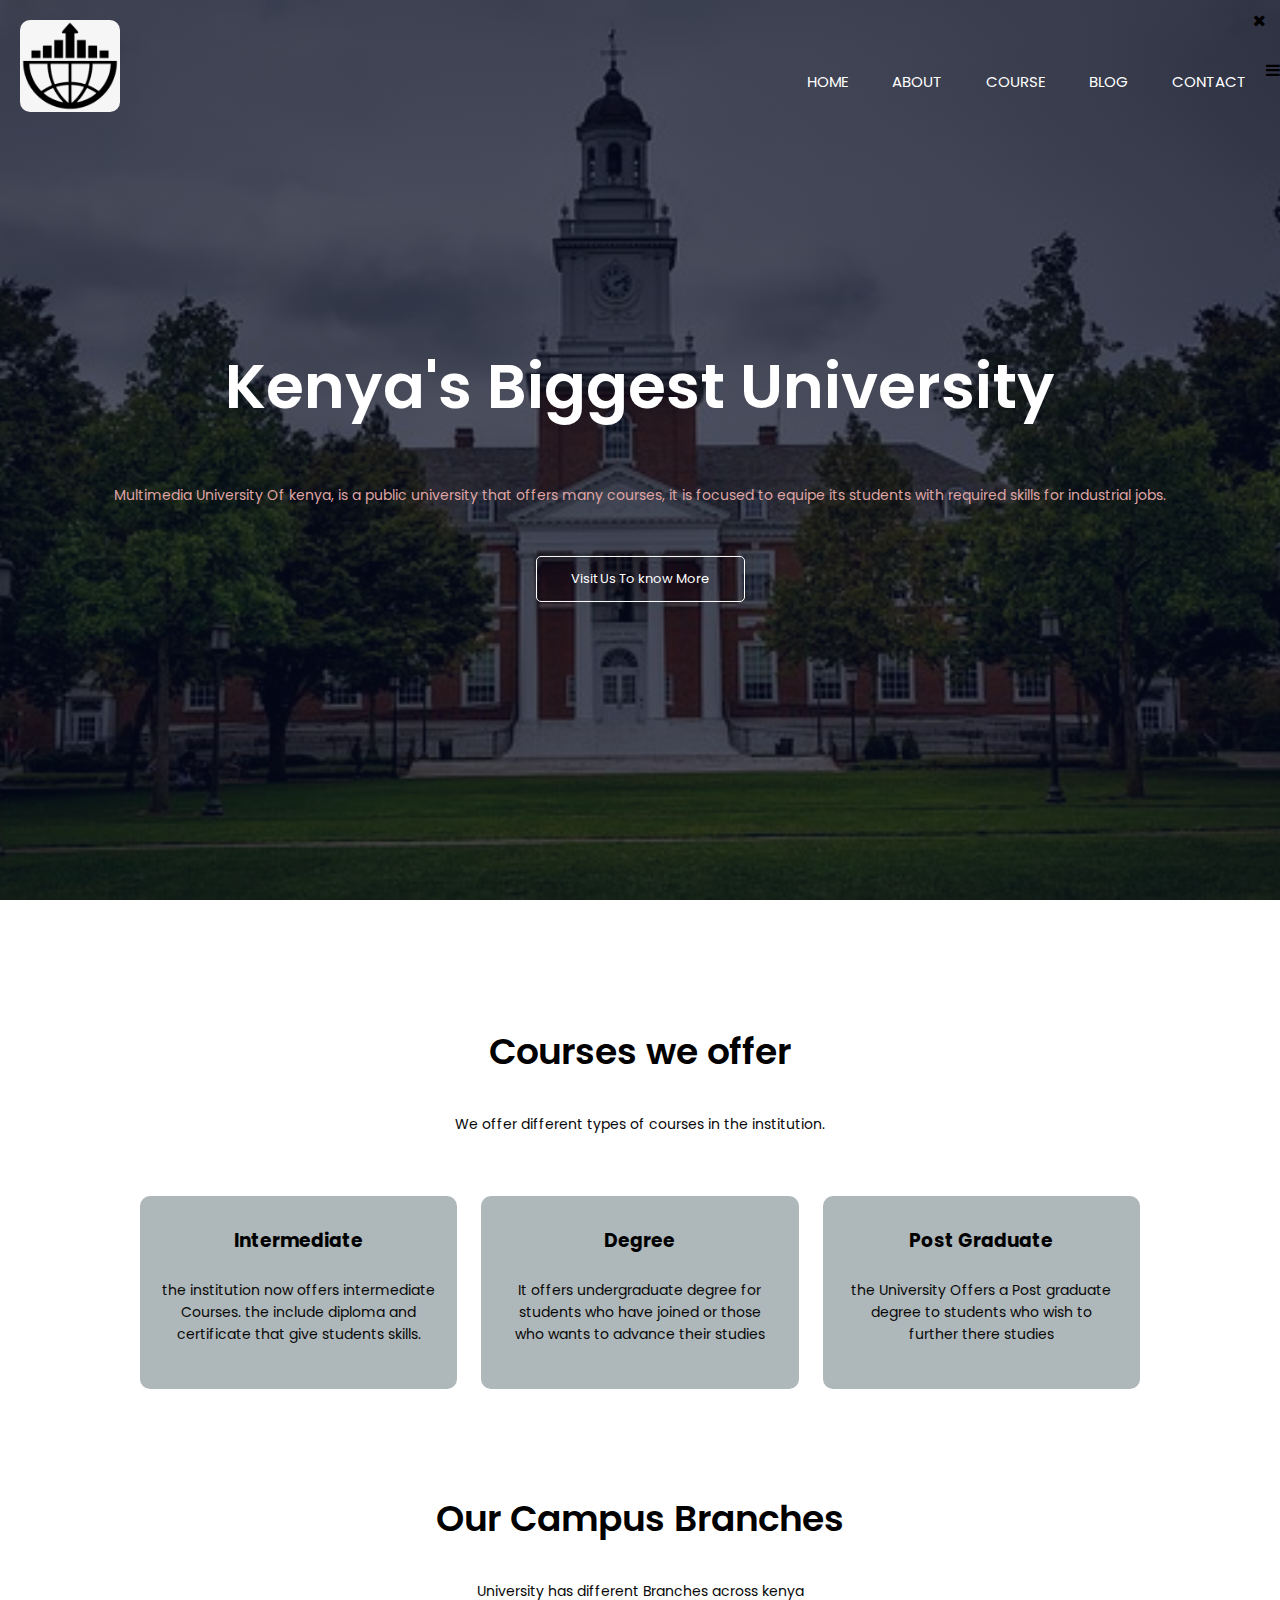
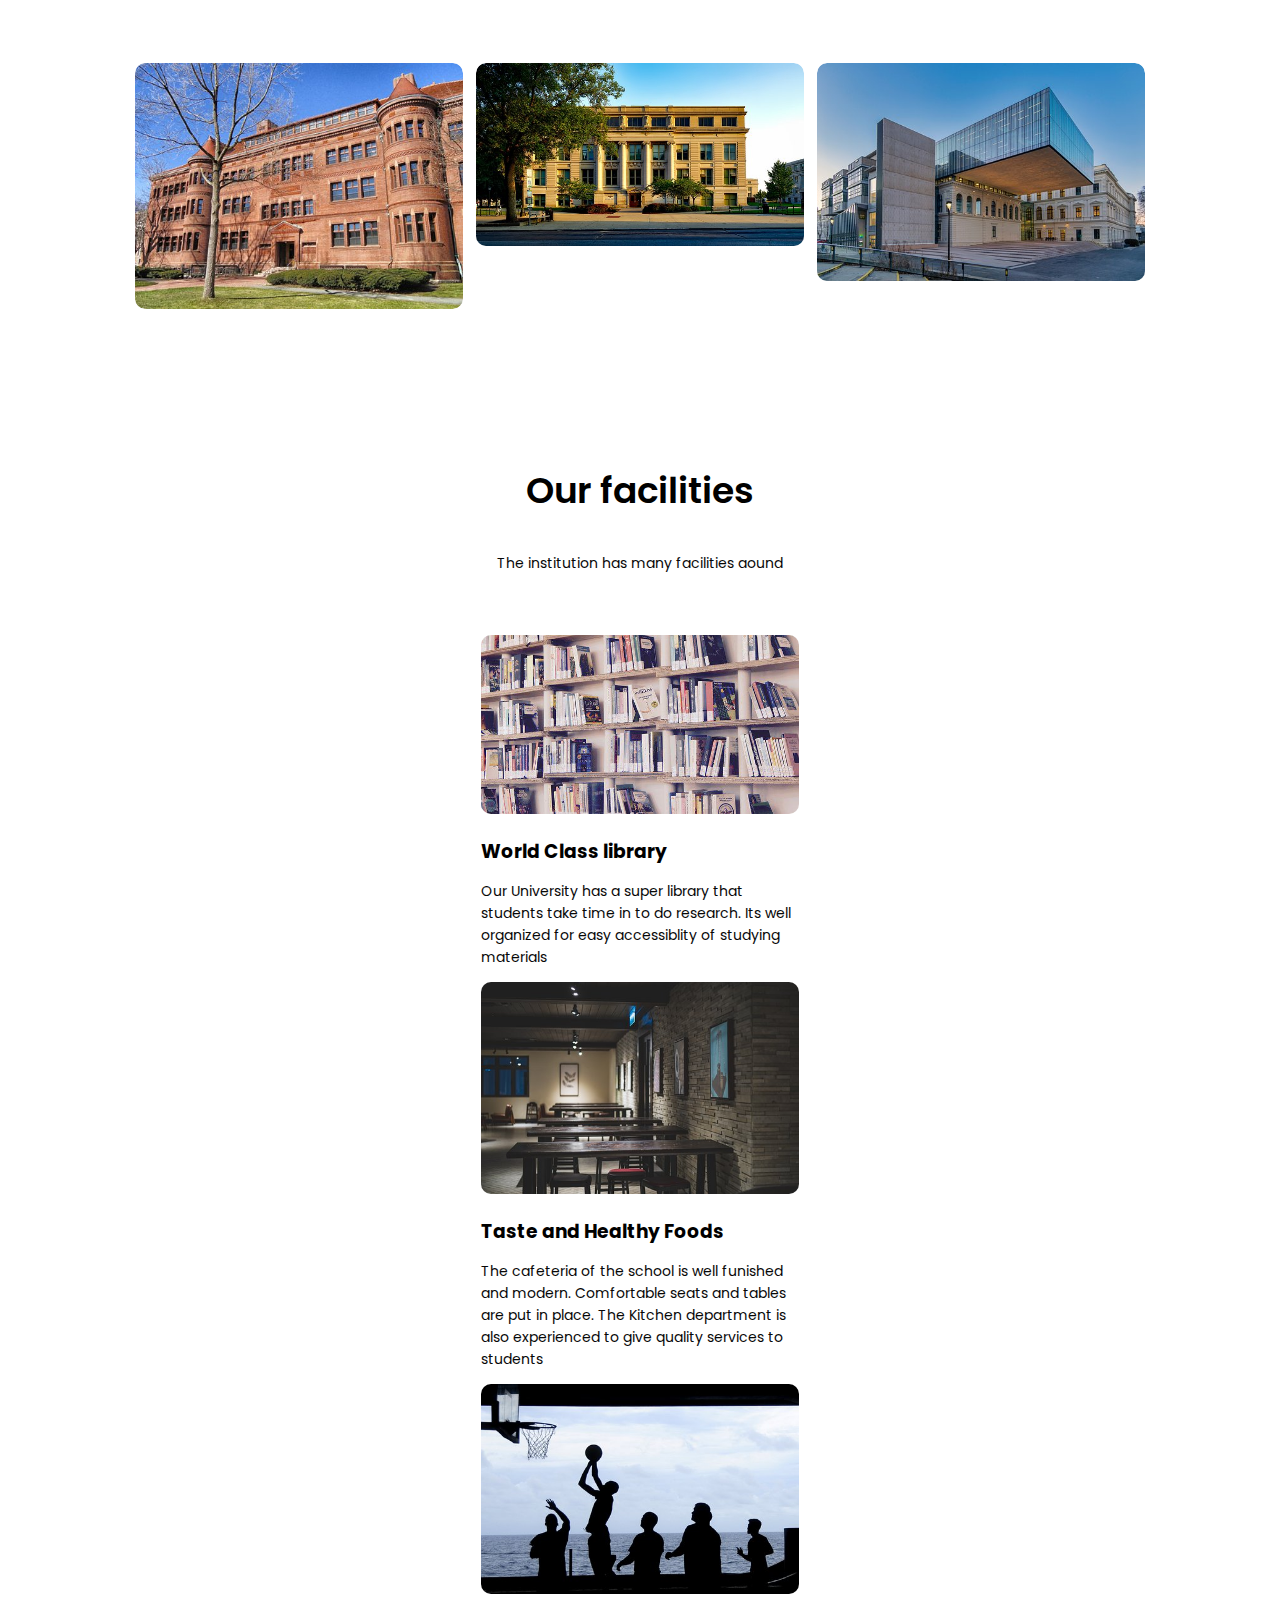
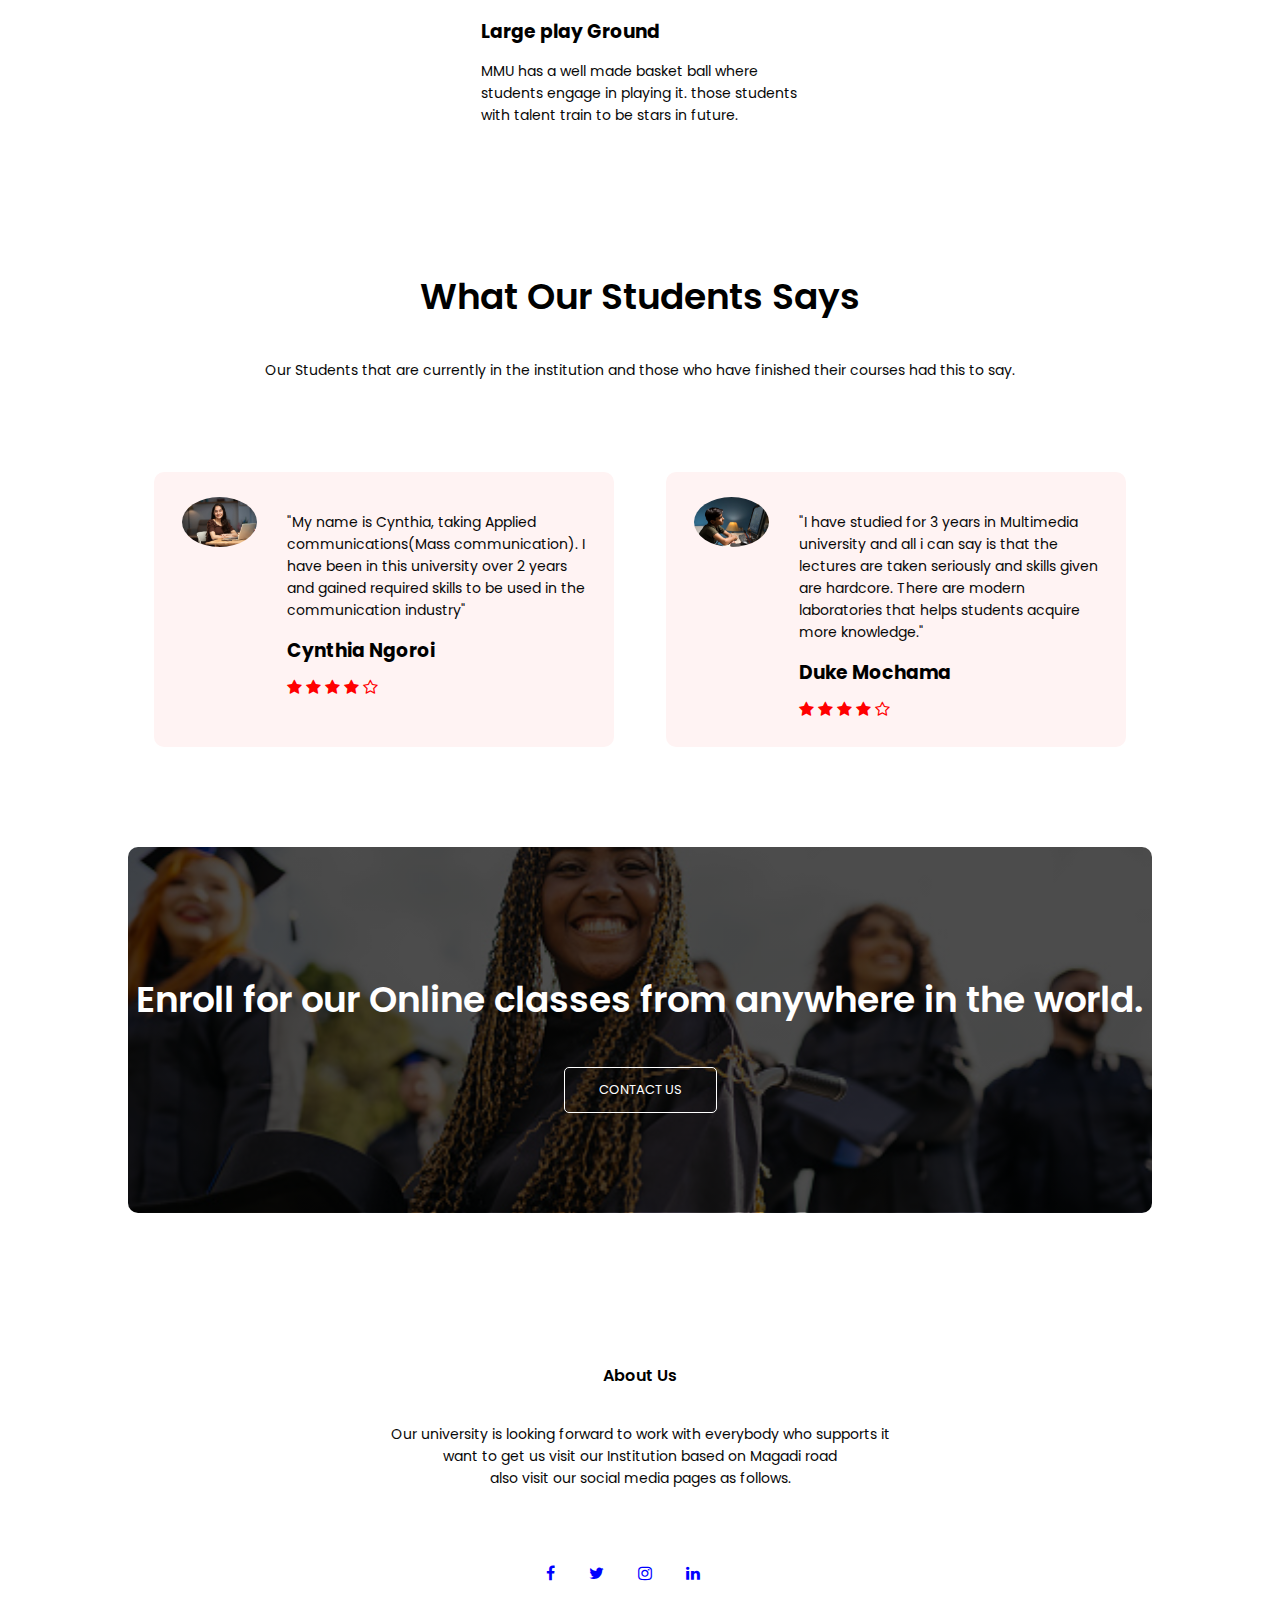
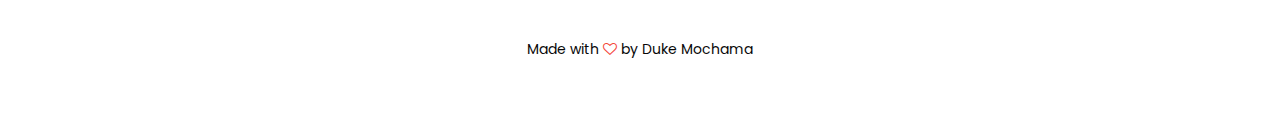
<file: index.html>
<!DOCTYPE html>
<html lang="en">
<head>
    <meta charset="UTF-8">
    <meta http-equiv="X-UA-Compatible" content="IE=edge">
    <meta name="viewport" content="width=device-width, initial-scale=1.0">
    <title>University</title>
    <link rel="stylesheet" href="https://cdnjs.cloudflare.com/ajax/libs/font-awesome/4.7.0/css/font-awesome.min.css">
    <link rel="stylesheet" href="style.css">
    <link rel="preconnect" href="https://fonts.googleapis.com">
<link rel="preconnect" href="https://fonts.gstatic.com" crossorigin>
<link href="https://fonts.googleapis.com/css2?family=Poppins:wght@200;300;400;600;700&display=swap" rel="stylesheet">
</head>
<body>
    
    <section class="header">
        <nav>
            <a href="index.html" ><img src="logo1.png"></a>
            <div class="nav-links" id="navLinks">
                <i class="fa fa-times" onclick="hideMenu()" ></i>

                <ul>
                    <li><a href="">HOME</a></li>
                    <li><a href="">ABOUT</a></li>
                    <li><a href="">COURSE</a></li>
                    <li><a href="">BLOG</a></li>
                    <li><a href="">CONTACT</a></li>
                </ul>
            </div>
            <i class="fa fa-bars" onclick="showMenu()"></i>
        </nav>

<div class="text-box">
    <h1>Kenya's Biggest University</h1>
    <p>Multimedia University Of kenya, is a public university that offers many courses, it is focused to equipe its students with required skills for industrial jobs.</p>
    <a href="" class="hero-btn" >Visit Us To know More</a>
</div>
    </section>

<!--course-->
<section class="course">
    <h1>Courses we offer</h1>
    <p>We offer different types of courses in the institution.</p>
    <div class="row">
        <div class="course-col">
            <h3>Intermediate</h3>
            <p>the institution now offers intermediate Courses. the include diploma and certificate that give students skills.</p>
        </div>
        <div class="course-col">
            <h3>Degree</h3>
            <p>It offers undergraduate degree for students who have joined or those who wants to advance their studies</p>
        </div>
        <div class="course-col">
            <h3>Post Graduate</h3>
            <p>the University Offers a Post graduate degree to students who wish to further there studies</p>
        </div>
    </div>

</section>

<!--campus-->
<section class="campus">
    <h1>Our Campus Branches</h1>
    <p>University has different Branches across kenya</p>
    <div class="row">
        <div class="campus-col">
            <img src="Rongai.jpg">
            <div class="layer">
                <h3>RONGAI</h3>
            </div>
        </div>

        <div class="campus-col">
            <img src="Karen.jpg">
            <div class="layer">
                <h3>KISII</h3>
            </div>
        </div>

        <div class="campus-col">
            <img src="london.jpg">
            <div class="layer">
                <h3>BUNGOMA</h3>
            </div>
      </div>
    </div>
</section>
<!--Facilities-->
<section class="facilities">
    <h1>Our facilities</h1>
    <p>The institution has many facilities aound</p>
    <div class="row">
       <div class="facilities-col">
            <div>
                <img src="library.jpg" alt="">
                <h3>World Class library</h3>
                <P>Our University has a super library that students take time in to do research. Its well organized for easy accessiblity of studying materials</P>
            </div>

            <div>
            <img src="Cafeteria.jpg" alt="">
            <h3>Taste and Healthy Foods</h3>
                <P>The cafeteria of the school is well funished and modern. Comfortable seats and tables are put in place. The Kitchen department is also experienced to give quality services to students</P>
            </div>

            <div>
                <img src="basketball.jpg" alt="">
                <h3>Large play Ground</h3>
                    <P>MMU has a well made basket ball where students engage in playing it. those students with talent train to be stars in future.</P>
            </div>
        </div>
    </div>

</section>
<!--Testimonials-->
<section class="testimonials">
    <h1>What Our Students Says</h1>
    <p>Our Students that are currently in the institution and those who have finished their courses had this to say.</p>
    <div class="row">
        <div class="testimonials-col">
            <img src="User1.jpg" alt="">
            <div>
                  <p>"My name is Cynthia, taking Applied communications(Mass communication).
                     I have been in this university over 2 years and gained required skills
                     to be used in the communication industry"
                
            </p>
                    <h3>Cynthia Ngoroi</h3>
                    <i class="fa fa-star"></i>
                    <i class="fa fa-star"></i>
                    <i class="fa fa-star"></i>
                    <i class="fa fa-star"></i>
                    <i class="fa fa-star-o"></i>
            </div>
        </div>
        <div class="testimonials-col">
               <img src="user2.jpg" alt="">
            <div>
                  <p>"I have studied for 3 years in Multimedia university and all i can say is 
                    that the lectures are taken seriously and skills given are hardcore.
                    There are modern laboratories that helps students acquire more knowledge."
                    
            </p>
                 <h3>Duke Mochama</h3>
                 <i class="fa fa-star"></i>
                    <i class="fa fa-star"></i>
                    <i class="fa fa-star"></i>
                    <i class="fa fa-star"></i>
                    <i class="fa fa-star-o"></i>
            </div>
        </div>
    </div>
</section>
<!--Call to Action-->
<section class="cta">
    <h1>Enroll for our Online classes from anywhere in the world.</h1>
    <a href="" class="hero-btn">CONTACT US</a>
</section>

<!---Footer-->
<section class="footer">
    <h4 >About Us</h4>
    <p>Our university is looking forward to work with everybody who supports it
        <br>want to get us visit our Institution based on Magadi road 
       <br> also visit our social media pages as follows.
    </p>
    <div class="icons">
        <i class="fa fa-facebook"></i>
        <i class="fa fa-twitter"></i>
        <i class="fa fa-instagram"></i>
        <i class="fa fa-linkedin"></i>
        <i class="fa fa-tiktok"></i>
                   
                   
    </div>
    <p>Made with <i class="fa fa-heart-o"></i> by Duke Mochama
    </p>

</section>






    
    <script>
        var navLinks = document.getElementById("navLinks");

        function showMenu(){
            navLinks.style.right = "0";
        }
        function hideMenu(){
            navLinks.style.right = "-200px";
        }
    </script>
</body>
</html>
</file>
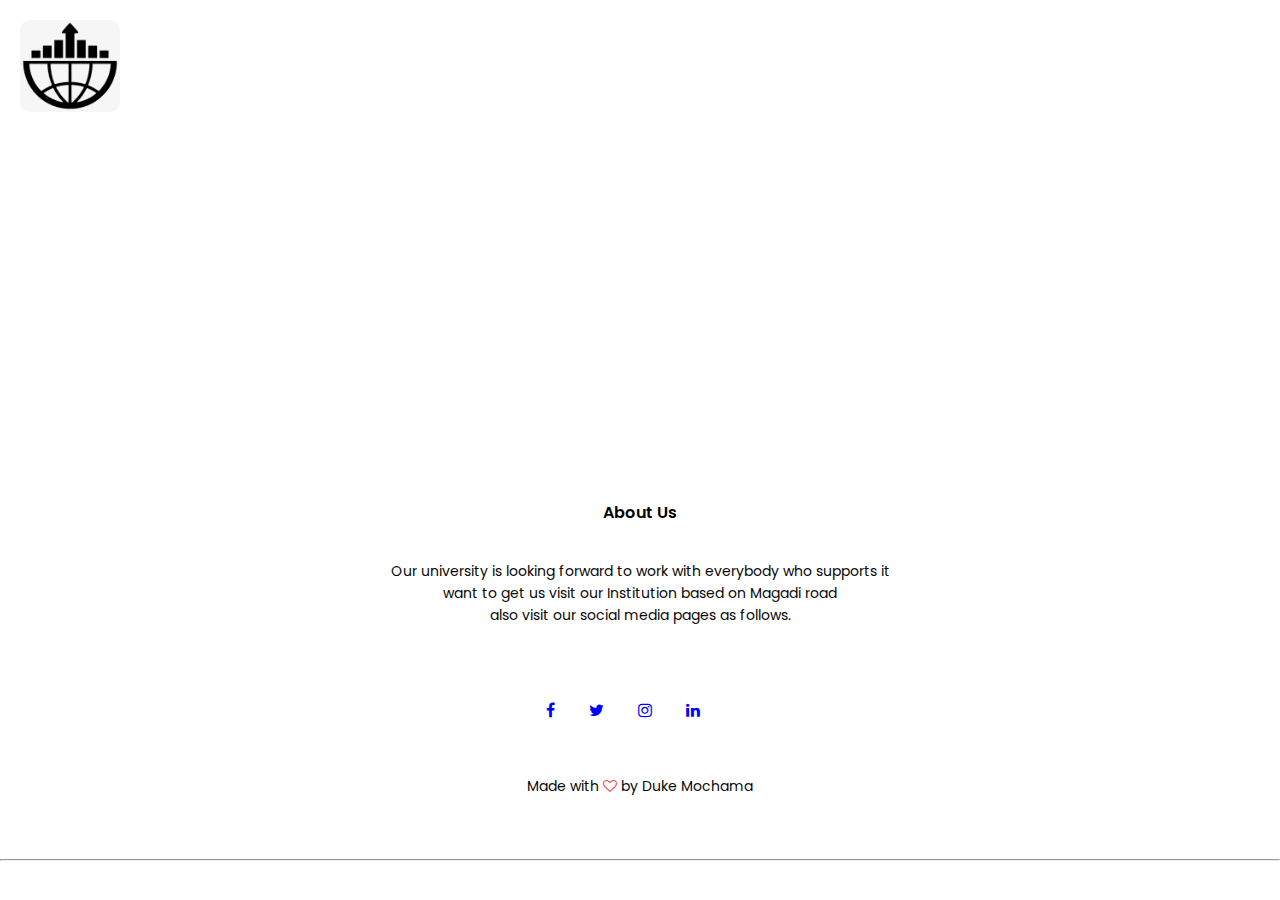
<file: about.html>
<!DOCTYPE html>
<html lang="en">
<head>
    <meta charset="UTF-8">
    <meta http-equiv="X-UA-Compatible" content="IE=edge">
    <meta name="viewport" content="width=device-width, initial-scale=1.0">
    <title>University</title>
    <link rel="stylesheet" href="https://cdnjs.cloudflare.com/ajax/libs/font-awesome/4.7.0/css/font-awesome.min.css">
    <link rel="stylesheet" href="style.css">
    <link rel="preconnect" href="https://fonts.googleapis.com">
<link rel="preconnect" href="https://fonts.gstatic.com" crossorigin>
<link href="https://fonts.googleapis.com/css2?family=Poppins:wght@200;300;400;600;700&display=swap" rel="stylesheet">
</head>
<body>
    
    <section class="sub">
        <nav>
            <a href="index.html" ><img src="logo1.png"></a>
            <div class="nav-links" id="navLinks">
                <i class="fa fa-times" onclick="hideMenu()" ></i>

                <ul>
                    <li><a href="">HOME</a></li>
                    <li><a href="">ABOUT</a></li>
                    <li><a href="">COURSE</a></li>
                    <li><a href="">BLOG</a></li>
                    <li><a href="">CONTACT</a></li>
                </ul>
            </div>
            <i class="fa fa-bars" onclick="showMenu()"></i>
        </nav>
        <h1>About Us</h1>
    </section>


<!---Footer-->
<section class="footer">
    <h4 >About Us</h4>
    <p>Our university is looking forward to work with everybody who supports it
        <br>want to get us visit our Institution based on Magadi road 
       <br> also visit our social media pages as follows.
    </p>
    <div class="icons">
        <i class="fa fa-facebook"></i>
        <i class="fa fa-twitter"></i>
        <i class="fa fa-instagram"></i>
        <i class="fa fa-linkedin"></i>
        <i class="fa fa-tiktok"></i>
                   
                   
    </div>
    <p>Made with <i class="fa fa-heart-o"></i> by Duke Mochama
    </p>

</section>
<hr>





    
    <script>
        var navLinks = document.getElementById("navLinks");

        function showMenu(){
            navLinks.style.right = "0";
        }
        function hideMenu(){
            navLinks.style.right = "-200px";
        }
    </script>
</body>
</html>
</file>
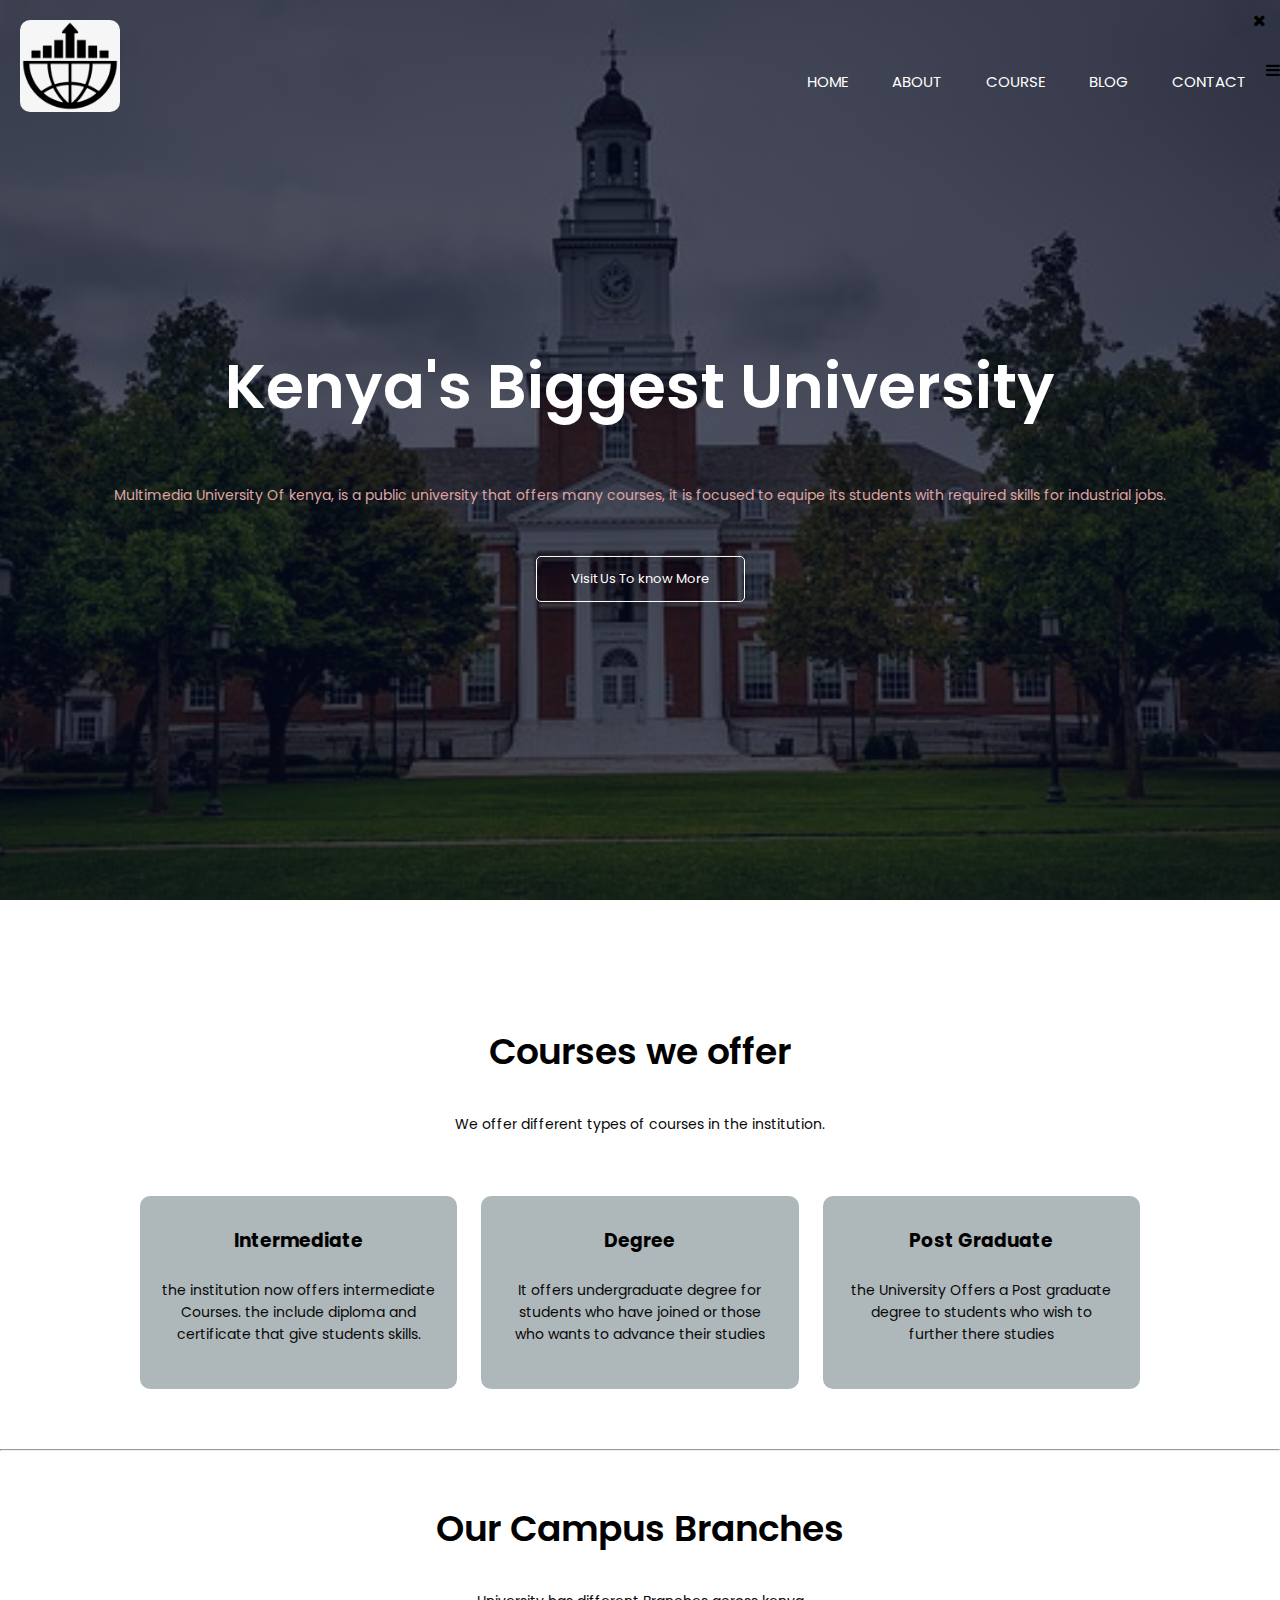
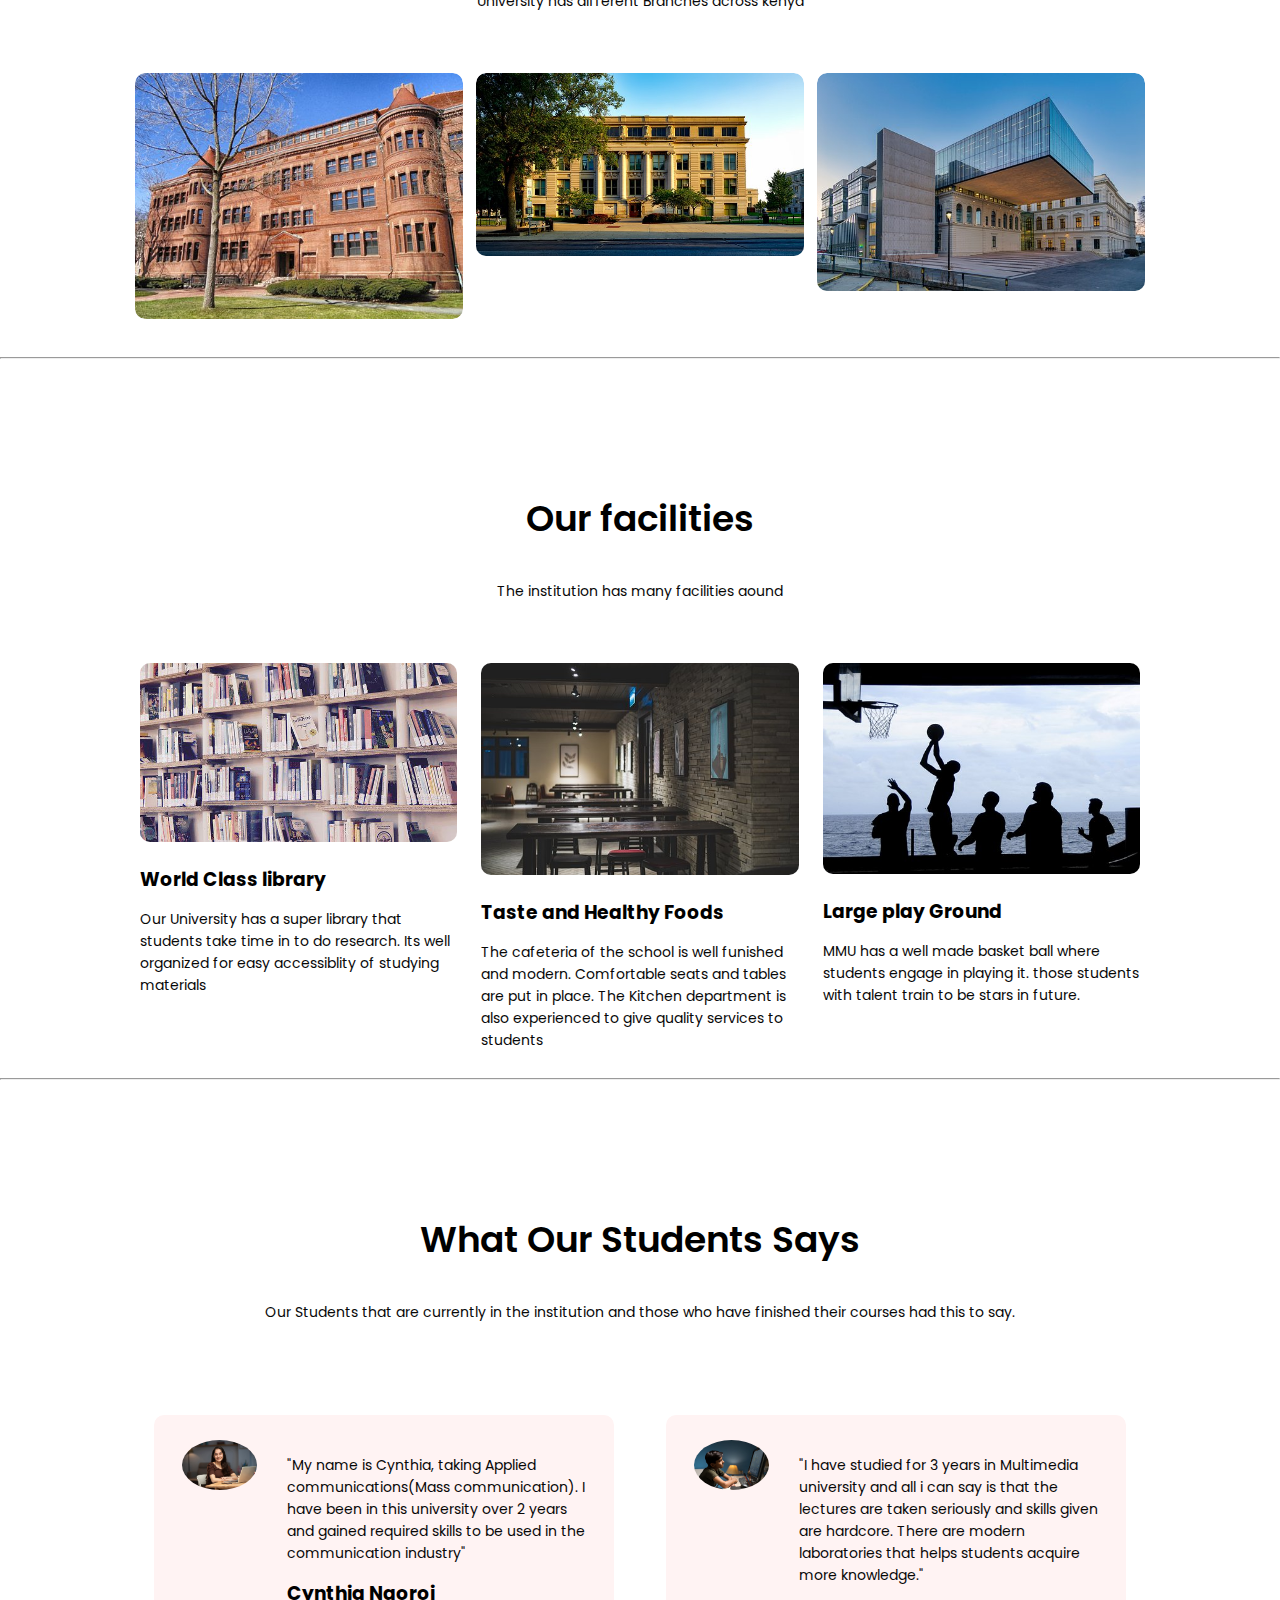
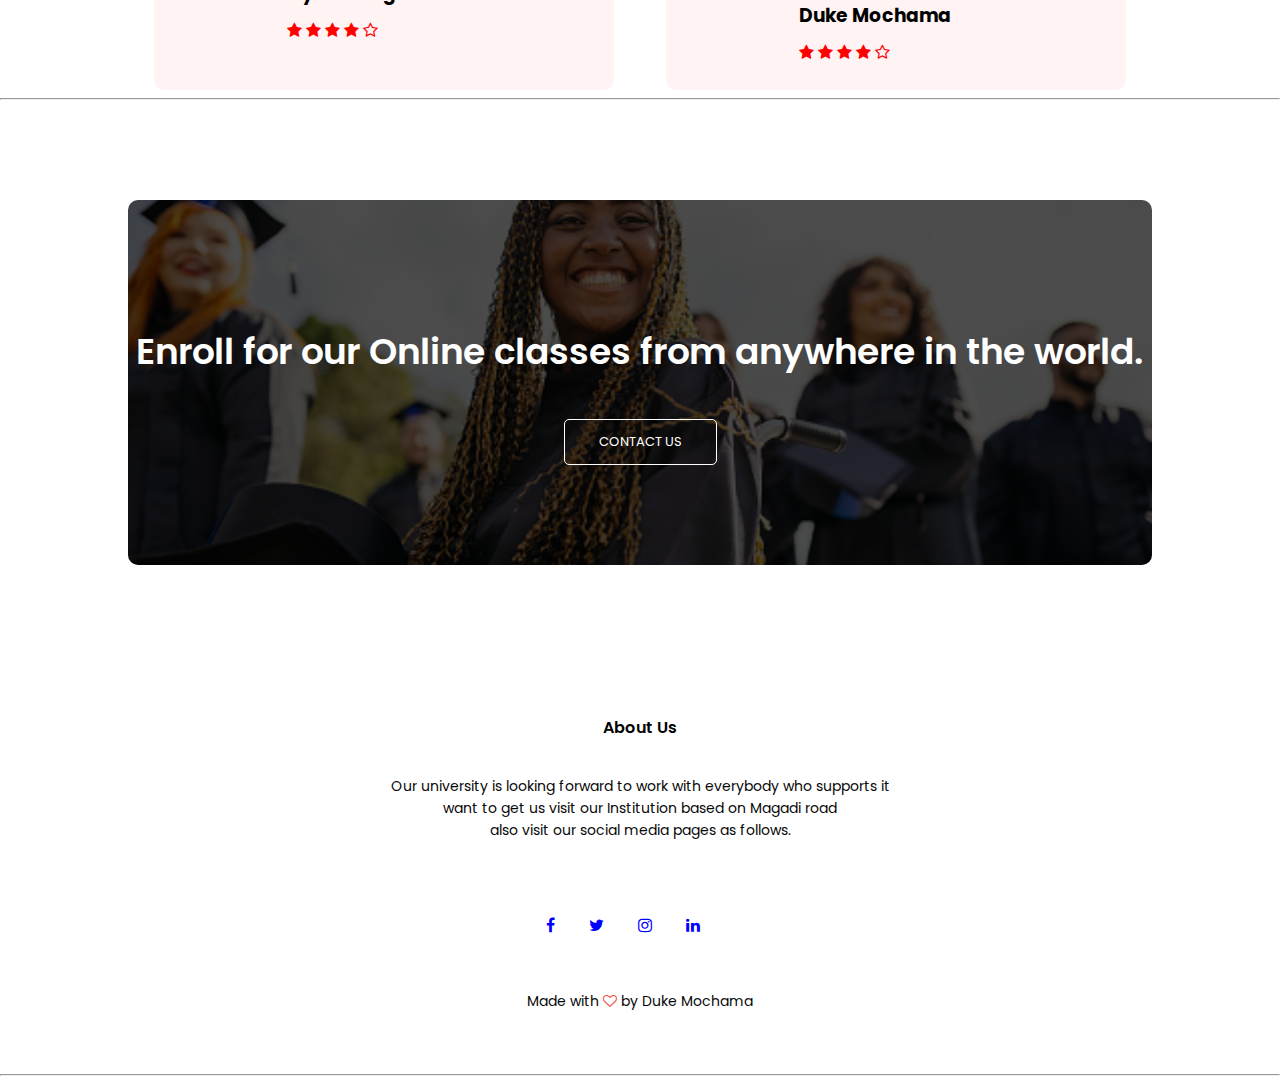
<file: uni.html>
<!DOCTYPE html>
<html lang="en">
<head>
    <meta charset="UTF-8">
    <meta http-equiv="X-UA-Compatible" content="IE=edge">
    <meta name="viewport" content="width=device-width, initial-scale=1.0">
    <title>University</title>
    <link rel="stylesheet" href="https://cdnjs.cloudflare.com/ajax/libs/font-awesome/4.7.0/css/font-awesome.min.css">
    <link rel="stylesheet" href="style.css">
    <link rel="preconnect" href="https://fonts.googleapis.com">
<link rel="preconnect" href="https://fonts.gstatic.com" crossorigin>
<link href="https://fonts.googleapis.com/css2?family=Poppins:wght@200;300;400;600;700&display=swap" rel="stylesheet">
</head>
<body>
    
    <section class="header">
        <nav>
            <a href="index.html" ><img src="logo1.png"></a>
            <div class="nav-links" id="navLinks">
                <i class="fa fa-times" onclick="hideMenu()" ></i>

                <ul>
                    <li><a href="">HOME</a></li>
                    <li><a href="">ABOUT</a></li>
                    <li><a href="">COURSE</a></li>
                    <li><a href="">BLOG</a></li>
                    <li><a href="">CONTACT</a></li>
                </ul>
            </div>
            <i class="fa fa-bars" onclick="showMenu()"></i>
        </nav>

<div class="text-box">
    <h1>Kenya's Biggest University</h1>
    <p>Multimedia University Of kenya, is a public university that offers many courses, it is focused to equipe its students with required skills for industrial jobs.</p>
    <a href="" class="hero-btn" >Visit Us To know More</a>
</div>
    </section>

<!--course-->
<section class="course">
    <h1>Courses we offer</h1>
    <p>We offer different types of courses in the institution.</p>
    <div class="row">
        <div class="course-col">
            <h3>Intermediate</h3>
            <p>the institution now offers intermediate Courses. the include diploma and certificate that give students skills.</p>
        </div>
        <div class="course-col">
            <h3>Degree</h3>
            <p>It offers undergraduate degree for students who have joined or those who wants to advance their studies</p>
        </div>
        <div class="course-col">
            <h3>Post Graduate</h3>
            <p>the University Offers a Post graduate degree to students who wish to further there studies</p>
        </div>
    </div>

</section>
<hr>
<!--campus-->
<section class="campus">
    <h1>Our Campus Branches</h1>
    <p>University has different Branches across kenya</p>
    <div class="row">
        <div class="campus-col">
            <img src="Rongai.jpg">
            <div class="layer">
                <h3>RONGAI</h3>
            </div>
        </div>

        <div class="campus-col">
            <img src="Karen.jpg">
            <div class="layer">
                <h3>KISII</h3>
            </div>
        </div>

        <div class="campus-col">
            <img src="london.jpg">
            <div class="layer">
                <h3>BUNGOMA</h3>
            </div>
      </div>
    </div>
</section>
<hr>

<!--Facilities-->
<section class="facilities">
    <h1>Our facilities</h1>
    <p>The institution has many facilities aound</p>
    <div class="row">
       <div class="facilities-col">
            <div>
                <img src="library.jpg" alt="">
                <h3>World Class library</h3>
                <P>Our University has a super library that students take time in to do research. Its well organized for easy accessiblity of studying materials</P>
            </div>
            </div>

                <div class="facilities-col" >
                    <div>
            <img src="Cafeteria.jpg" alt="">
            <h3>Taste and Healthy Foods</h3>
                <P>The cafeteria of the school is well funished and modern. Comfortable seats and tables are put in place. The Kitchen department is also experienced to give quality services to students</P>
            </div>
            </div>

            <div  class="facilities-col">
                <div>
                <img src="basketball.jpg" alt="">
                <h3>Large play Ground</h3>
                    <P>MMU has a well made basket ball where students engage in playing it. those students with talent train to be stars in future.</P>
            </div>
            </div>

        </div>
    </div>
</section>
<hr>


<!--Testimonials-->
<section class="testimonials">
    <h1>What Our Students Says</h1>
    <p>Our Students that are currently in the institution and those who have finished their courses had this to say.</p>
    <div class="row">
        <div class="testimonials-col">
            <img src="User1.jpg" alt="">
            <div>
                  <p>"My name is Cynthia, taking Applied communications(Mass communication).
                     I have been in this university over 2 years and gained required skills
                     to be used in the communication industry"
                
            </p>
                    <h3>Cynthia Ngoroi</h3>
                    <i class="fa fa-star"></i>
                    <i class="fa fa-star"></i>
                    <i class="fa fa-star"></i>
                    <i class="fa fa-star"></i>
                    <i class="fa fa-star-o"></i>
            </div>
        </div>
        <div class="testimonials-col">
               <img src="user2.jpg" alt="">
            <div>
                  <p>"I have studied for 3 years in Multimedia university and all i can say is 
                    that the lectures are taken seriously and skills given are hardcore.
                    There are modern laboratories that helps students acquire more knowledge."
                    
            </p>
                 <h3>Duke Mochama</h3>
                 <i class="fa fa-star"></i>
                    <i class="fa fa-star"></i>
                    <i class="fa fa-star"></i>
                    <i class="fa fa-star"></i>
                    <i class="fa fa-star-o"></i>
            </div>
        </div>
    </div>
</section>

<hr>
<!--Call to Action-->
<section class="cta">
    <h1>Enroll for our Online classes from anywhere in the world.</h1>
    <a href="" class="hero-btn">CONTACT US</a>
</section>



<!---Footer-->
<section class="footer">
    <h4 >About Us</h4>
    <p>Our university is looking forward to work with everybody who supports it
        <br>want to get us visit our Institution based on Magadi road 
       <br> also visit our social media pages as follows.
    </p>
    <div class="icons">
        <i class="fa fa-facebook"></i>
        <i class="fa fa-twitter"></i>
        <i class="fa fa-instagram"></i>
        <i class="fa fa-linkedin"></i>
        <i class="fa fa-tiktok"></i>
                   
                   
    </div>
    <p>Made with <i class="fa fa-heart-o"></i> by Duke Mochama
    </p>

</section>
<hr>





    
    <script>
        var navLinks = document.getElementById("navLinks");

        function showMenu(){
            navLinks.style.right = "0";
        }
        function hideMenu(){
            navLinks.style.right = "-200px";
        }
    </script>
</body>
</html>
</file>
<file: style.css>
body{
    margin: 0;
    padding: 0;
    box-sizing: border-box;
    font-family: 'Poppins', sans-serif;
}
.header{
    min-height: 100vh;
    width: 100%;
    background-image: linear-gradient(rgba(4,9,30,0.7),rgba(4,9,30,0.7)),url(Background\ image2.jpg);
    background-position: center;
    background-size: cover;
    position: relative;
}
nav{
    display: flex;
    padding: 2%,10%;
    justify-content: space-between;
    align-items: center ;
}
nav img{
    width: 100px;
    margin: 20px ;
    border-radius: 10px;
}
.nav-links{
    flex: 1;
    text-align:right;
}
.nav-links ul li{
list-style: none;
display: inline-block;
padding: 20px;
position: relative;
}
.nav-links ul li a{
    color: #fff;
    text-decoration: none;
    font-size: 15px; 
}
.nav-links ul li::after{
    content: '';
    width: 0;
    height: 2px;
    background: #fff;
    display: block;
    margin: auto;
    transition: 0.5s;

}
.nav-links ul li:hover::after{
width: 100%;

}
.text-box{
    width: 90%;
    color: #fff;
    position: absolute;
    top: 50%;
    left: 50%;
    transform: translate(-50%,-50%);
    text-align: center;
}
.text-box h1{
    font-size: 62px;
}
.text-box p{
    margin: 10px 0 40px;
    font-size: 14px;
    color: rgb(223, 164, 164);
}
.hero-btn{
    display: inline-block;
    text-decoration: none;
    color: #fff;
    border: 1px solid #fff;
    padding: 12px 34px;
    font-size: 13px;
    background: transparent;
    position: relative;
    cursor: pointer;
    border-radius: 5px;
}
.hero-btn:hover{
border: 1px solid #fcf7f7;
background: #f44336;
transition: 1s;
}
@media(max-width:700px){
    .text-box h1{
        font-size: 20px;
    }
    .nav-links ul li {
        display: block;
    }
    .nav-links{
        position: absolute;
        background: #f44336;
        height: 100vh;
        width: 200px;
        top: 0;
        right: -200px;
        text-align: left;
        z-index: 2;
        transition: 1s;
        
    }
    nav .fa{
        display: block;
        color: #fff;
        margin: 10px;
        font-size: 22px;
        cursor: pointer;;
    }
}
/*=======course========*/

.course{
    width: 80%;
    margin: auto;
    text-align: center;
    padding-top: 100px;
}
h1{
    font-size: 36px;
    font-weight: 600;
}
p{
    color: rgb(8, 8, 8);
    font-size: 14px;
    font-weight: 300px; 
    line-height: 22px;
    padding: 10px;
}

.row{
    margin-top: 5%;
}
.course-col{
    flex-basis: 31%;
    background: #aeb7b9;
    border-radius: 10px;
    margin-bottom: 5%;
    padding: 20px 12px;
    box-sizing: border-box;
    transition: 0.5s;
}
h3{
    text-align: center;
    font-weight: 600px;
    margin: 10px 0;
}
.course-col:hover{
    box-shadow: 0 0 20px 0px rgba(0,0,0,0.2);
}

/*====== Campus=======*/

.campus{
    width: 80%;
    margin: auto;
    text-align: center;
    margin-top: 50px;
    
}
.campus-col{
    flex-basis: 32%;
    border-radius: 10px;
    margin-bottom: 30px;
    position: relative;
    overflow: hidden;
    
}
.campus-col img{
    width: 100%;
    border-radius: 10px;
    display: block;
    
}
.layer{
    background:transparent;
    height: 100%;
    width: 100%;
    position: absolute;
    top: 0;
    left: 0;
    transition: .5s;
}
.layer:hover{
background: rgba(94, 76, 76, 0.7);
}

@media screen and (min-width:800px) {
    .row{
        display: flex;
       justify-content: space-around;

}
}
.layer h3{
width: 100%;
font-weight: 500;
color: #fff;
font-size: 26px;
bottom: 0;
left: 50%;
transform: translateX(-50%);
position: absolute;
opacity: 0;
transition: 0.5s;
}
.layer:hover h3{
    bottom: 49%;
    opacity: 1;
}
/*========Facilities*/

.facilities{
    width: 80%;
    margin: auto;
    text-align: center;
    padding-top: 100px;
}
    .facilities-col{
    flex-basis: 31%;
    margin-bottom: 5px;
    border-radius: 10%;
    text-align: left;
}
.facilities-col img{
    width: 100%;
    border-radius: 10px;

}
.facilities-col p{
    padding: 0;
}
.facilities-col h3{
    margin-top: 16px;
    margin-bottom: 10px;
    text-align: left;
}
.testimonials{
    width: 80%;
    margin: auto;
    padding-top: 100px;
    text-align: center;
}
 .testimonials-col{
flex-basis: 40%;
border-radius: 10px;
margin-top: 3%;
text-align: left;
background: #fff3f3;
padding: 25px;
cursor: pointer;
display: flex;
 }
 .testimonials-col img{
    height: 50px;
    margin-left: 3px;
    margin-right: 30px;
    border-radius: 50%;
 }
 .testimonials-col p{
    padding:0;
 }
 .testimonials-col h3{
    margin-top: 15px;
    text-align: left;
 }
 .testimonials-col .fa{
    color: red;
 }
 @media (max-width:700px){
    .testimonials-col img{
        margin-left: 0px;
        margin-right: 5px;
     }
 }
 /*=======call section=========*/
 .cta{
    margin: 100px auto;
    width: 80%;
    background-image: linear-gradient(rgba(0,0,0,0.7),rgba(0,0,0,0.7)),url(Banner2.jpg);
    background-position: center;
    background-size: cover;
    border-radius: 10px;
    text-align: center;
    padding:100px 0 ;

 }
 .cta h1{
    color: #fff;
    margin-bottom: 40px;
    padding: 0;
 }
 @media(max-width:700px){
    .cta h1{
        font-size: 24px;

    }
 }
 /*=======footer=====*/
 .footer{

    width: 100%;
    text-align: center;
    padding: 30px 0;
 }
 .footer h4{
    margin-bottom: 25px;
    margin-top: 20px;
    font-weight: 600;
 }
.icons .fa{
    color: blue;
    margin: 15px;
    cursor: pointer;
    padding: 18px 0;
}
.fa-heart-o{
    color: #f44336;
}


/*============About Us page=============*/

.sub{
    width: 100%;
    height: 50vh;
    background-image: linear-gradient(rgba(4,9,30,0.7),rgba(4,9,30,0.7),url(Background\ image2.jpg));
    background-position: center;
    background-size: cover;
    color: #fff;
    text-align: center;
}
</file>
